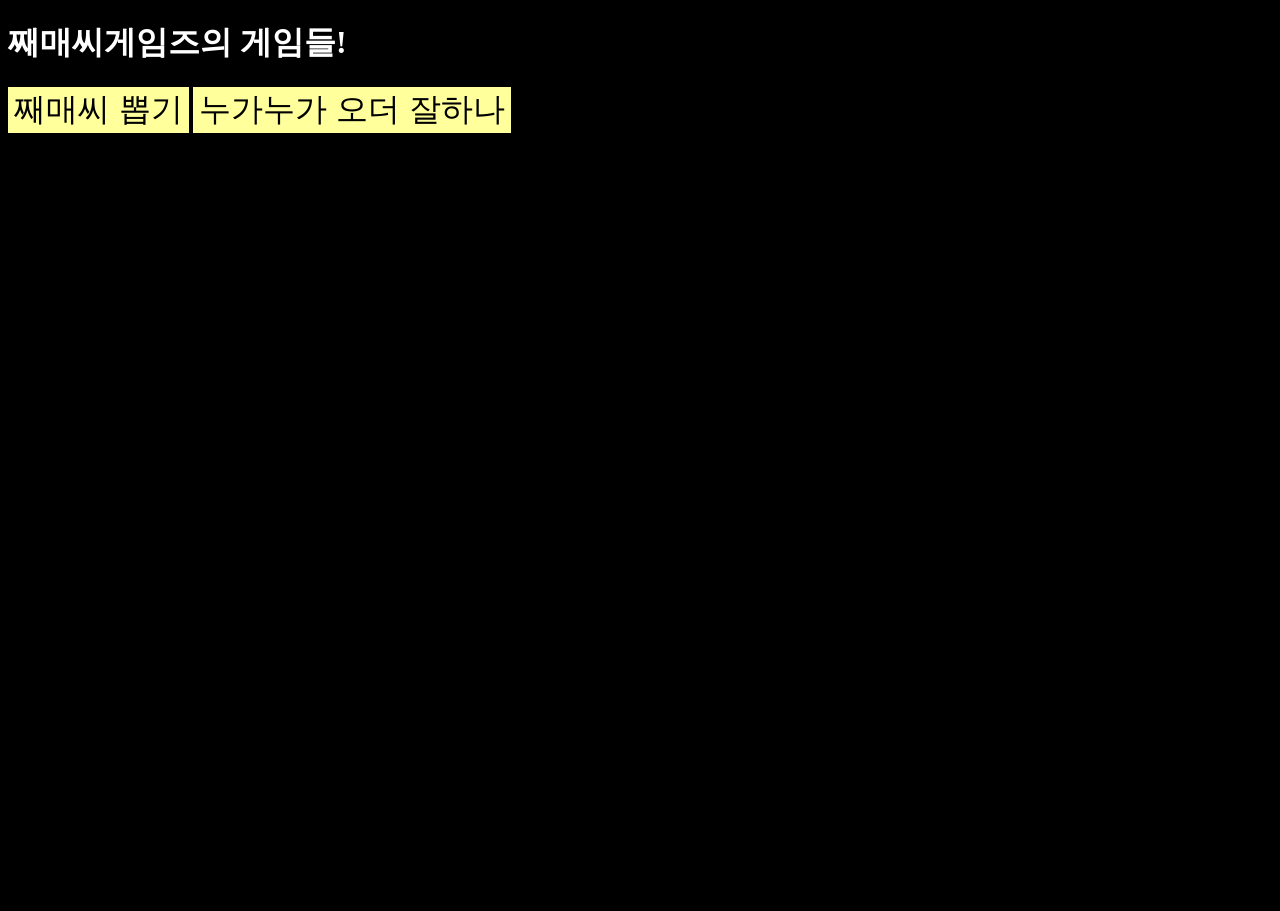
<file: index.html>
<!DOCTYPE html>
<html lang="ko">
<head>
    <meta charset="UTF-8">
    <meta name="viewport" content="width=device-width, initial-scale=1.0, maximum-scale=1.0, user-scalable=no">
    <title>째매미 게임즈</title>
    <style>
        body {
            height: 98dvh;
            background-color: black;
            color: white;
        }

        button {
            background-color: rgb(255, 255, 156);
            border: none;
            font-size: 200%;
        }

        button:active {
            background-color: yellow; 
        }
    </style>
</head>
<body>
    <h1>째매씨게임즈의 게임들!</h1>
    <div>
        <a href="./gacha/"><button>째매씨 뽑기</button></a>
        <a href="./guessKnave/"><button>누가누가 오더 잘하나</button></a>
    </div>
</body>
</html>
</file>
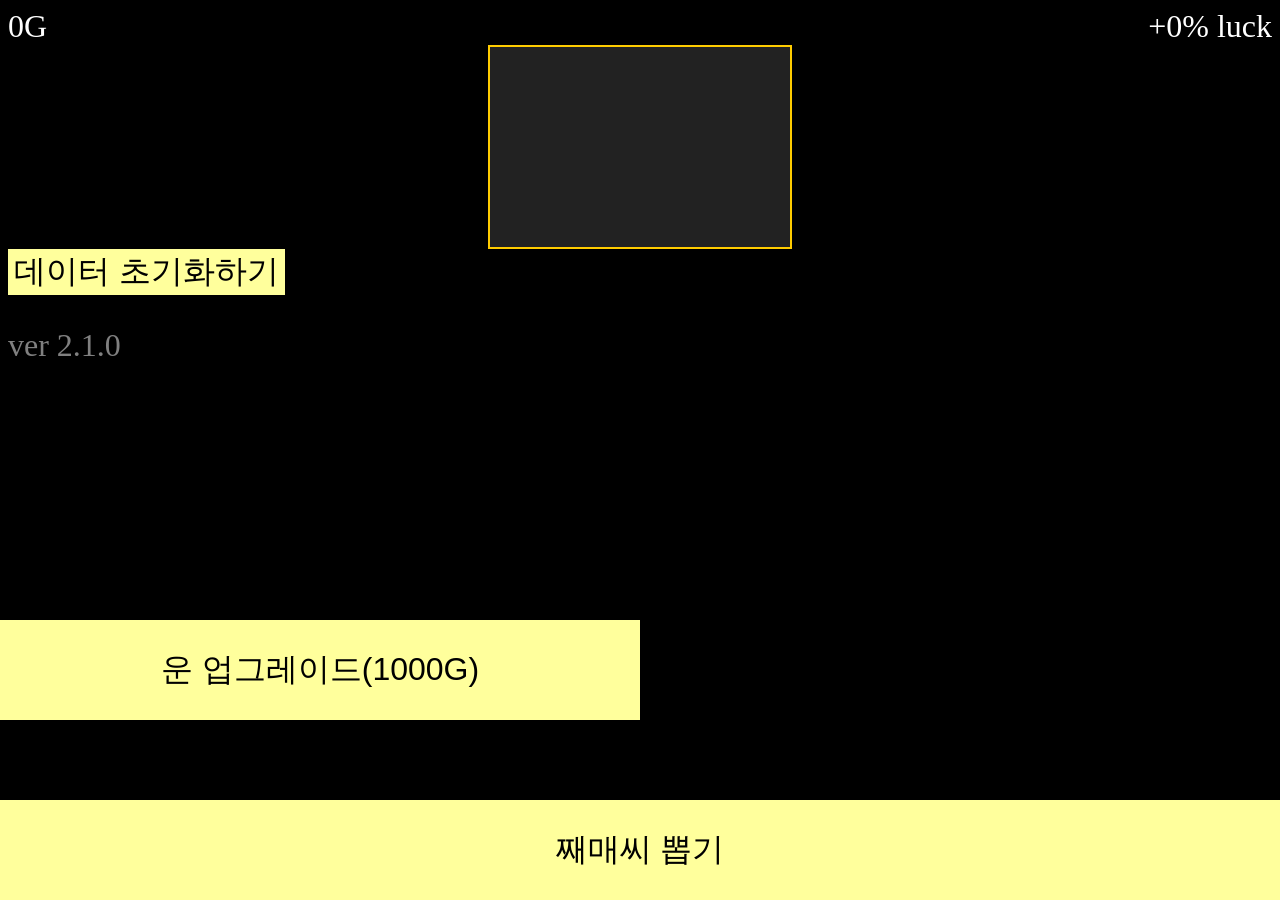
<file: gacha/index.html>
<!DOCTYPE html>
<html lang="ko">
<head>
    <meta charset="UTF-8">
    <meta name="viewport" content="width=device-width, initial-scale=1.0, maximum-scale=1.0, user-scalable=no">
    <title>째매씨 뽑기!</title>
    <link rel="stylesheet" href="mainStyle.css">
</head>
<body id="screen" style="background-color: black;">
    <div id="sees">
        <p class="see" id="see1">0G</p>
        <p class="see" id="see2">+0% luck</p>
    </div>
    <div id="resultdiv">
        <p id="chance"></p>
        <p id="result"></p>
    </div>
    <button onclick="confirmReset()">데이터 초기화하기</button>
    <button id="upgrade" class="repeat">운 업그레이드(0G)</button>
    
    <button id="get" class="repeat">째매씨 뽑기</button>

    <p style="font-size: 200%; color: gray;">ver 2.1.0</p>
    <script>
        const wait = (ms) => new Promise(resolve => setTimeout(resolve, ms));

        let gold = Number(localStorage.getItem('gold'));
        let luck = Number(localStorage.getItem('luck'));
        if(!gold){
            gold = 0;
        }
        if(!luck){
            luck = 0;
        }
        
        const btn1 = document.getElementById('get');
        const btn2 = document.getElementById('upgrade');
        const p1 = document.getElementById('result');
        const p2 = document.getElementById('chance');
        const see1 = document.getElementById('see1');
        const see2 = document.getElementById('see2');

        see1.textContent = `${gold}G`;
        see2.textContent = `+${luck}% luck`;
        btn2.textContent = `운 업그레이드(${(luck + 1) * 1000}G)`;

        function luckedRand(randN, maxN){
            var rand = Math.floor(Math.random() * maxN) + 1;

            if (rand <= (randN + luck)) {
                return true;
            } else {
                return false;
            }
        }

        btn1.addEventListener('click', async() => {
            btn1.className = 'repeat';


            if(luckedRand(50, 100)){
                if (luckedRand((1 * 100), (100000 * 100))) {
                    btn1.disabled = true;

                    void btn1.offsetWidth;
                    btn1.classList.add('cosmic-flash'); 
                    play2SecFadeOut("heaven.mp3")
                    await wait(500);
                    play2SecFadeOut("hell.mp3")

                    await wait(2500);

                    btn1.disabled = false;
                    p1.textContent = "우주의 째매씨";
                    p2.textContent = "1/10만";
                    gold += 100000000;
                } else if(luckedRand((1 * 100), (10000 * 100))) {
                    btn1.disabled = true;

                    void btn1.offsetWidth;
                    btn1.classList.add('god-flash'); 
                    play2SecFadeOut("heaven.mp3")

                    await wait(3000);

                    btn1.disabled = false;
                    p1.textContent = "신 째매씨";
                    p2.textContent = "1/10000";
                    gold += 10000000;
                } else if(luckedRand(4, 15540)) {
                    btn1.disabled = true;

                    void btn1.offsetWidth;
                    btn1.classList.add('heaven-flash'); 
                    play2SecFadeOut("heaven.mp3")

                    await wait(2500);

                    btn1.disabled = false;
                    p1.textContent = "대천사 째매씨";
                    p2.textContent = "1/7770";
                    gold += 77777;
                } else if(luckedRand(4, 8888)) {
                    btn1.disabled = true;

                    void btn1.offsetWidth;
                    btn1.classList.add('hell-flash'); 
                    play2SecFadeOut("hell.mp3")

                    await wait(2500);

                    btn1.disabled = false;
                    p1.textContent = "대악마 째매씨";
                    p2.textContent = "1/4444";
                    gold += 44444;
                } else if(luckedRand(100, 100000)) {
                    btn1.disabled = true;

                    void btn1.offsetWidth;
                    btn1.classList.add('success-flash');

                    await wait(1500);

                    btn1.disabled = false;
                    p1.textContent = "개커요 째매씨";
                    p2.textContent = "1/1000";
                    gold += 1000;
                } else if(luckedRand(100, 10000)) {
                    p1.textContent = "LARGE 째매씨";
                    p2.textContent = "1/100";
                    gold += 500;
                } else if(luckedRand(100, 1000)) {
                    p1.textContent = "BIG 째매씨";
                    p2.textContent = "1/10";
                    gold += 100;
                } else {
                    p1.textContent = "일반 째매씨";
                    p2.textContent = "업뎃마다바뀜";
                    gold += 10;
                }
                
            } else {
                p1.textContent = "꽝!";
                p2.textContent = "1/2";
                gold += 1;
            }
            see1.textContent = `${gold}G`;
            see2.textContent = `+${luck}% luck`;
        });

        btn2.addEventListener('click', async() => {
            var luckG = luck * 1000;
            var nextG = (luck + 1) * 1000;
            luckG = luck * 1000;
            nextG

            if(luckG > gold) {
                return;
            }

            luck += 1;
            gold -= luckG;

            btn2.textContent = `운 업그레이드(${nextG}G)`;
            see1.textContent = `${gold}G`;
            see2.textContent = `+${luck}% luck`;
        });

        function play2SecFadeOut(filePath) {
            const audio = new Audio(filePath);
            const fadeDuration = 2000; // 총 재생 및 페이드 아웃 시간 (2000ms = 2초)
            const stepTime = 50;       // 0.05초마다 볼륨 조절 (부드럽게 감소)
  
            audio.volume = 1.0;
            audio.play();

            const totalSteps = fadeDuration / stepTime; // 총 40단계에 걸쳐 줄어듬
            const volumeStep = 1.0 / totalSteps;        // 한 단계당 0.025씩 감소

            const fadeInterval = setInterval(() => {
                if (audio.volume > volumeStep) {
                    audio.volume -= volumeStep;
                } else {
                    clearInterval(fadeInterval);
                    audio.pause();
                }
            }, stepTime);
        }

        const saveData = () => {
            localStorage.setItem('gold', gold);
            localStorage.setItem('luck', luck);
        };

        // PC & 일반 브라우저
        window.addEventListener('beforeunload', saveData);

        // 모바일 Safari 및 백그라운드 전환 대응
        window.addEventListener('pagehide', saveData);

        function confirmReset() {
            // 선택창(확인/취소) 표시
            const isConfirmed = confirm("정말로 모든 데이터를 초기화하시겠습니까?\n이 작업은 복구할 수 없습니다.");

            // '확인(예)'을 누른 경우에만 실행
            if (isConfirmed) {
                gold = 0;
                luck = 0;
                localStorage.clear(); // 로컬스토리지 전체 삭제
                location.reload();    // 페이지 새로고침
            }
        }
    </script>
    <script>
        (function () {
            let timer = null;
            let interval = null;

            function start(e) {
                // 1. 클릭된 요소나 그 상위 요소 중 'repeat' 클래스를 가졌는지 확인
                const target = e.target.closest('.repeat');
                if (!target) return;

                if (e.type === 'touchstart') e.preventDefault();

                // 2. 누르는 즉시 첫 클릭 발생
                target.click();

                // 3. 0.25초 이상 꾹 누르고 있으면 0.1초(100ms)마다 연속 클릭
                timer = setTimeout(() => {
                    interval = setInterval(() => target.click(), 100);
                }, 250);
            }

            function stop() {
                clearTimeout(timer);
                clearInterval(interval);
            }

            document.addEventListener('touchstart', start, { passive: false });
            document.addEventListener('touchend', stop);
            document.addEventListener('touchcancel', stop);

            document.addEventListener('mousedown', start);
            document.addEventListener('mouseup', stop);
            document.addEventListener('mouseleave', stop);
        })();
    </script>
</body>
</html>
</file>
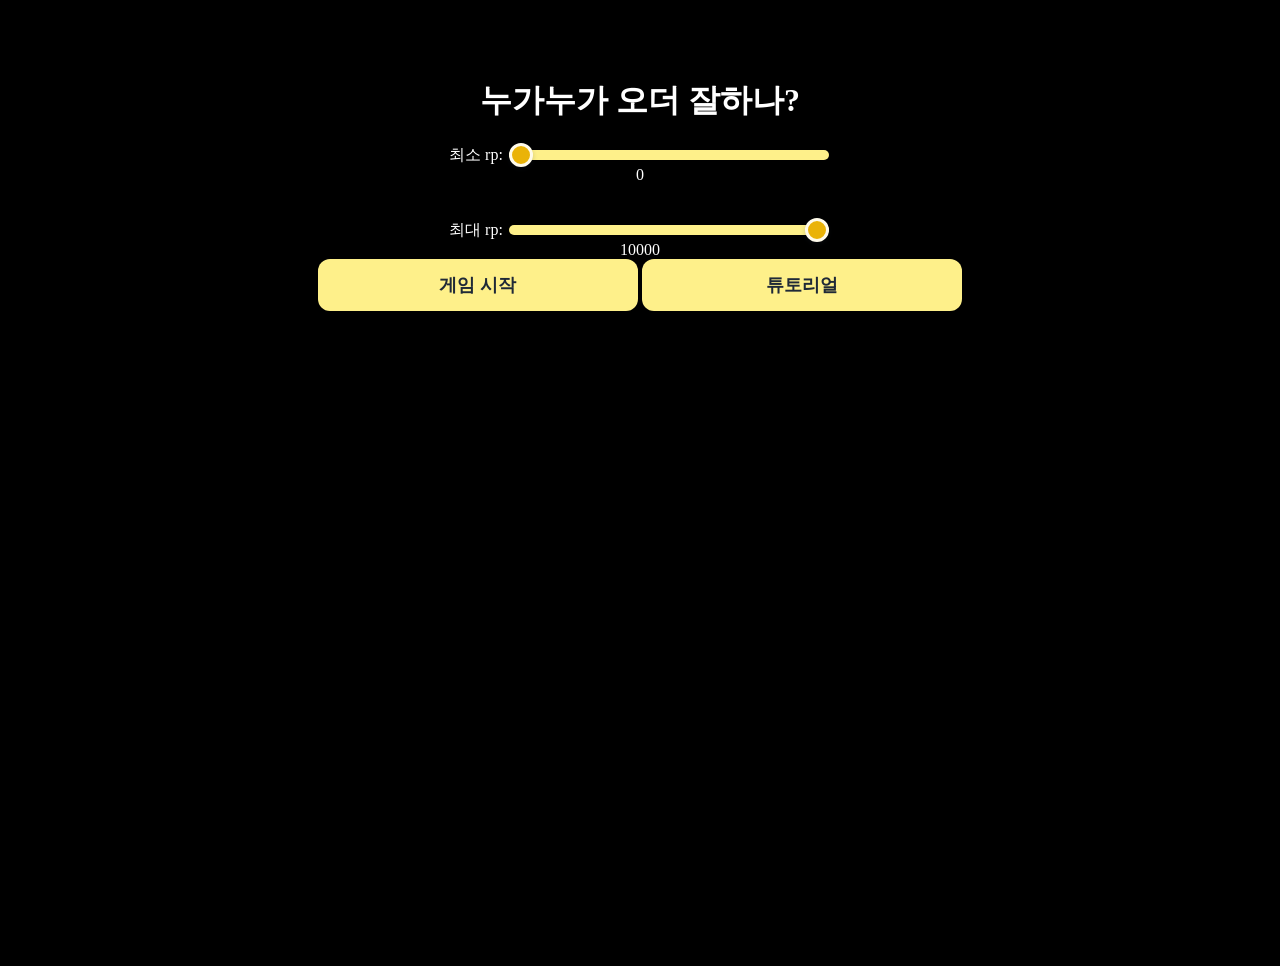
<file: guessKnave/index.html>
<!DOCTYPE html>
<html lang="ko">
<head>
    <meta name="viewport" content="width=device-width, initial-scale=1.0, maximum-scale=1.0, user-scalable=no">
    <title>누가누가 오더 잘하나</title>
    <link rel="stylesheet" href="index.css">
</head>
<body class="screen center">
    <div id="mainScene" class="scene active">
        <h1>누가누가 오더 잘하나?</h1>
        <label>최소 rp:</label>
        <input id="minin" type="range" min="0" max="10000" step="100" value="0" oninput="minout.value = this.value">
        <br>
        <output id="minout">0</output>
        <br><br><br>
        <label>최대 rp:</label>
        <input id="maxin" type="range" min="0" max="10000" step="100" value="10000" oninput="maxout.value = this.value">
        <br>
        <output id="maxout">10000</output>
        <br>
        <button id="startB">게임 시작</button>
        <button id="tutorialB">튜토리얼</button>
        <!--<div id="ingameReplay"></div>-->
    </div>
    <div id="tutorial" class="scene">
        <button id="returnB">돌아가기</button>
        <h1>튜 토 리 얼</h1>
        <p>- 말 그대로 악인 세마리 다맞추는 게임입니다.</p>
        <p>- 리플 나오는거 보고 맞추면 됩니다.</p>
        <p>- rp는 등록일 기준 가장 rp 낮은 유저 기준입니다.</p>
        <p>- 밀서와 누가 누구를 투표했는지, 찬반, 밤챗, 죽은애챗, 닉네임은 비공개 처리됩니다.</p>
    </div>
    <div id="ingameScene" class="scene">
        평알:
        <p id="rps">-</p>
        <div id="ingameReplay"></div>
        <div>
            <label><input type="checkbox" name="fruit" value="1"> 1픽</label>
            <label><input type="checkbox" name="fruit" value="2"> 2픽</label>
            <label><input type="checkbox" name="fruit" value="3"> 3픽</label>
            <label><input type="checkbox" name="fruit" value="4"> 4픽</label>
            <br>
            <label><input type="checkbox" name="fruit" value="5"> 5픽</label>
            <label><input type="checkbox" name="fruit" value="6"> 6픽</label>
            <label><input type="checkbox" name="fruit" value="7"> 7픽</label>
            <label><input type="checkbox" name="fruit" value="8"> 8픽</label>
        </div>
        <button id="endB">결과 보기</button>
    </div>
    <div id="end" class="scene">
        <h1 id="resulth">당신이 맞춘 악인 수는 -명입니다!</h1>
        <p id="resultp">악인은 -, -, -였어요!</p>
        <button id="return2B">메인으로 돌아가기</button>
    </div>
    <script>
        const cleanAllChat = (root = document) => {
    // 1. 플레이어 닉네임을 1픽~8픽으로 매핑
    const playerMap = new Map();

    root.querySelectorAll("#user-table .item .nick-name")
        .forEach((el, index) => {
            const nickname = el.textContent.trim();

            if (nickname && index < 8) {
                playerMap.set(nickname, `${index + 1}픽`);
            }
        });

    // 2. 일반 채팅 닉네임 변경
    root.querySelectorAll(".chat-data-container .nick-name")
        .forEach(el => {
            const nickname = el.textContent.trim();

            if (playerMap.has(nickname)) {
                el.textContent = playerMap.get(nickname);
            }
        });

    // 3. 밀서의 보내는 사람·받는 사람 닉네임 변경
    root.querySelectorAll(
        ".secret-letter .to, .secret-letter .from"
    ).forEach(el => {
        let text = el.textContent;

        for (const [nickname, pick] of playerMap) {
            text = text.replaceAll(nickname, pick);
        }

        el.textContent = text;
    });

    // 4. 마피아챗과 고스트챗 숨기기
    root.querySelectorAll(
        ".chat-bubble.MAFIACHAT, .chat-bubble.GHOSTCHAT"
    ).forEach(el => {
        const container = el.closest(".chat-data-container");

        (container || el).style.setProperty(
            "display",
            "none",
            "important"
        );
    });

    // 5. 밀서 숨기기
    root.querySelectorAll(
        ".secret-letter, .secret-letter-container, " +
        ".chat-bubble.SECRETLETTER"
    ).forEach(el => {
        el.style.setProperty("display", "none", "important");
    });

    root.querySelectorAll(".chat-data-container")
        .forEach(container => {
            if (/밀서/.test(container.innerText)) {
                container.style.setProperty(
                    "display",
                    "none",
                    "important"
                );
            }
        });

    // 6. 직업 아이콘과 프레임 이미지 숨기기
    root.querySelectorAll(".job-icon-img, .frame-img")
        .forEach(el => {
            el.style.setProperty("display", "none", "important");
        });

    // 7. 프로필 장식 제거
    root.querySelectorAll(".profile-container")
        .forEach(el => {
            el.style.setProperty("background", "none", "important");
            el.style.setProperty("border", "none", "important");
            el.style.setProperty("box-shadow", "none", "important");
        });

    // 8. 투표 찬성·반대 및 플레이어 간 투표 메시지 숨기기
    root.querySelectorAll(".system.center")
        .forEach(el => {
            const text = el.textContent.trim();

            if (
                /^\d+\s*님이 투표를 (?:찬성|반대)하였습니다\.?$/.test(text) ||
                /^\d+\s*님이 \d+\s*님에게 투표하였습니다\.?$/.test(text)
            ) {
                el.style.setProperty("display", "none", "important");
            }
        });

    // 9. 두 번째 살해 메시지부터 이후의 모든 메시지 숨기기
    const allMessages = Array.from(
        root.querySelectorAll(
            ".chat-data-container, .system.center"
        )
    );

    let murderCount = 0;
    let hideAfterSecondMurder = false;

    for (const el of allMessages) {
        const text = el.textContent.trim();

        const isMurderMessage =
            /^.+님이 살해당하였습니다\.?$/.test(text);

        if (isMurderMessage) {
            murderCount++;

            if (murderCount === 2) {
                hideAfterSecondMurder = true;
            }
        }

        if (hideAfterSecondMurder) {
            el.style.setProperty("display", "none", "important");
        }
    }
};
    </script>
    <script>
        const replayURL =
    "https://o2zj8uijbj.execute-api.ap-northeast-2.amazonaws.com/GetMafiaChat?id=e9305daf968ebb7adccb5614f49e42f3&lang=kr";
    </script>
    <script>
const WORKER_URL = 'https://mafia42.kholyy7.workers.dev';

// 리플레이 ID를 넣으면 자동으로 불러오기
async function loadReplay(replayId) {
    const replayBox = document.getElementById('ingameReplay');

    replayBox.innerHTML = '리플레이 불러오는 중...';

    try {
        const response = await fetch(
            `${WORKER_URL}/?id=${encodeURIComponent(replayId)}`
        );

        if (!response.ok) {
            throw new Error(`HTTP ${response.status}`);
        }

        const html = await response.text();

        // 리플레이 HTML 파싱
        const replayDoc = new DOMParser().parseFromString(html, 'text/html');

        // 기존에 만든 채팅 정리 함수가 있다면 실행
        cleanAllChat(replayDoc);

        // iframe을 만들어 ingameReplay 안에 표시
        const iframe = document.createElement('iframe');

        iframe.style.width = '100%';
        iframe.style.height = '700px';
        iframe.style.border = 'none';

        iframe.srcdoc = replayDoc.documentElement.outerHTML;

        replayBox.innerHTML = '';
        replayBox.appendChild(iframe);

    } catch (error) {
        console.error(error);
        replayBox.textContent = '리플레이를 불러오지 못했습니다.';
    }
}

// 사용 예시
// loadReplay('e9305daf968ebb7adccb5614f49e42f3');
    </script>
    <script>
        const mainScene = document.getElementById('mainScene');
        const minin = document.getElementById('minin');
        const maxin = document.getElementById('maxin');
        const startB = document.getElementById('startB');
        const tutorialB = document.getElementById('tutorialB');

        const tutorial = document.getElementById('tutorial');
        const returnB = document.getElementById('returnB');

        let randomItem;

        const ingameScene = document.getElementById('ingameScene');
        const rps = document.getElementById('rps');
        const endB = document.getElementById('endB');

        const end = document.getElementById('end');
        const resulth = document.getElementById('resulth');
        const resultp = document.getElementById('resultp');
        const return2B = document.getElementById('return2B');

        startB.addEventListener('click', async () => {
            const response = await fetch('./ids.json');
            
            const ids = await response.json();

            const randarr = ids.filter(item => item.rp >= minin.value && item.rp <= maxin.value);

            if (randarr.length > 0) {
                const randomIndex = Math.floor(Math.random() * randarr.length);
                randomItem = randarr[randomIndex];

                mainScene.classList.remove('active');
                ingameScene.classList.add('active');

                loadReplay(randomItem.id);
                rps.textContent = randomItem.rp;
            } else {
                alert('그 점수대 리플이 없어요.');
            }
        });
        tutorialB.addEventListener('click', () => {
            mainScene.classList.remove('active');
            tutorial.classList.add('active');
        });

        returnB.addEventListener('click', () => {
            mainScene.classList.add('active');
            tutorial.classList.remove('active');
        });

        function getSelected() {
  // 1. 체크된 체크박스만 선택
  const selectedCheckboxes = document.querySelectorAll('input[name="fruit"]:checked');
  
  const values = [];
  selectedCheckboxes.forEach((checkbox) => {
    values.push(checkbox.value);
  });

  return values;
}
        function countExactMatches(Aarr, Barr) {
            // item은 Aarr의 값, index는 현재 위치(0, 1, 2...)를 뜻합니다.
            return Aarr.filter((item, index) => item === Barr[index]).length;
        }

        endB.addEventListener('click', () => {
            if(getSelected().length === 3) {
                const selected = getSelected();

                ingameScene.classList.remove('active');
                end.classList.add('active');

                resulth.textContent = `당신이 맞춘 악인 수는 ${countExactMatches(randomItem.Knave, selected)}명입니다!`;
                resultp.textContent = `악인은 ${randomItem.Knave[0]}픽, ${randomItem.Knave[1]}픽, ${randomItem.Knave[2]}픽이였어요!`
            } else {
                alert('악인은 꼭 세 명만 선택해주세요!');
            }
        });
        return2B.addEventListener('click', () => {
            end.classList.remove('active');
            mainScene.classList.add('active');
        })
    </script>
</body>
</file>
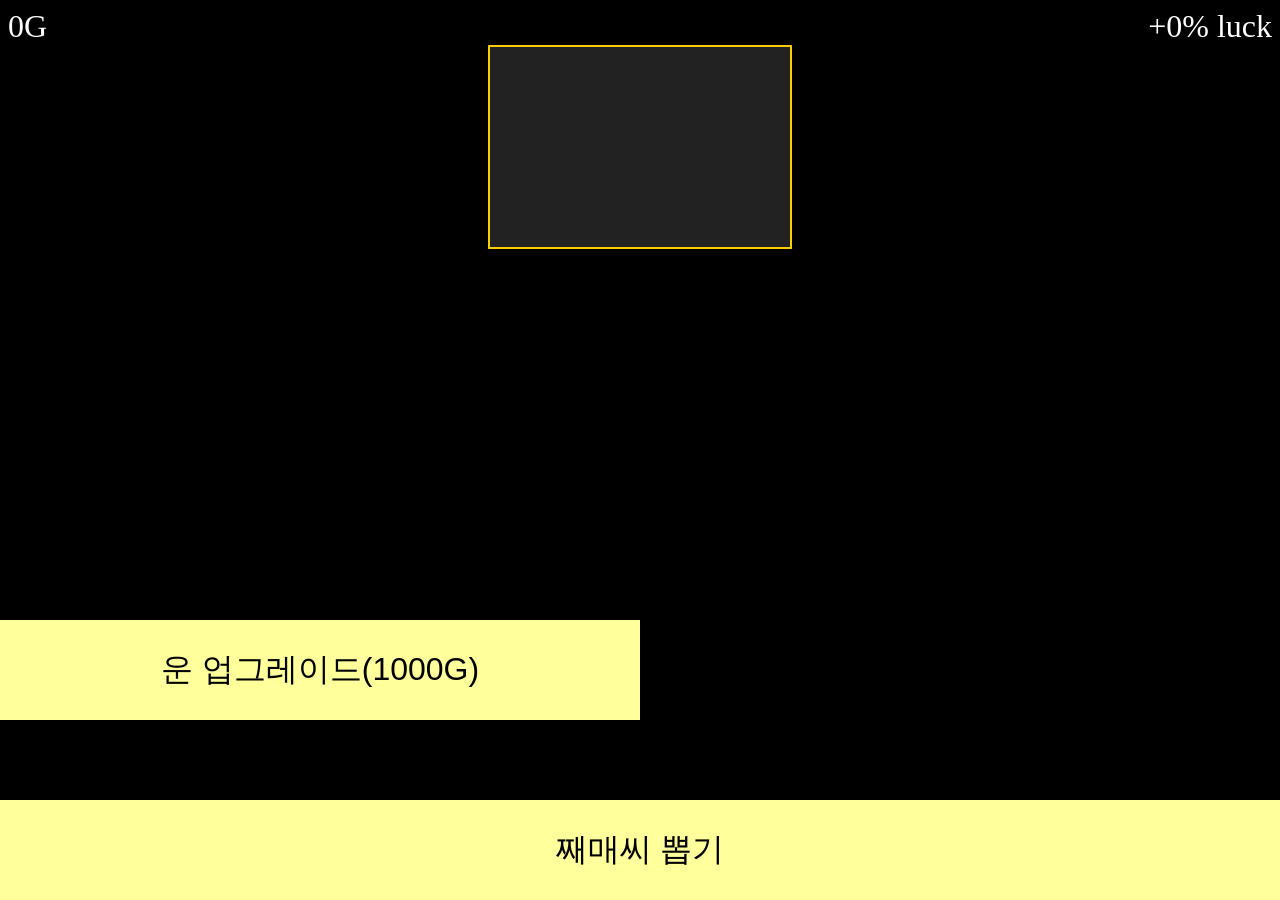
<file: main.html>
<!DOCTYPE html>
<html lang="ko">
<head>
    <meta charset="UTF-8">
    <meta name="viewport" content="width=device-width, initial-scale=1.0, maximum-scale=1.0, user-scalable=no">
    <title>째매씨 뽑기!</title>
    <link rel="stylesheet" href="mainStyle.css">
</head>
<body id="screen" style="background-color: black;">
    <div id="sees">
        <p class="see" id="see1">0G</p>
        <p class="see" id="see2">+0% luck</p>
    </div>
    <div id="resultdiv">
        <p id="chance"></p>
        <p id="result"></p>
    </div>
    <button id="upgrade">운 업그레이드(1000G)</button>
    
    <button id="get">째매씨 뽑기</button>
    <script>
        const wait = (ms) => new Promise(resolve => setTimeout(resolve, ms));

        let gold = 0;
        let luck = 0;
        const luckupgrade = [
            1000,
            1000,
            1000,
            1000,
            1000,
            2000,
            2000,
            2000,
            2000,
            2000,
            3000,
            3000,
            3000,
            3000,
            3000,
            4000,
            4000,
            4000,
            4000,
            4000,
            5000
        ]
        
        const btn1 = document.getElementById('get');
        const btn2 = document.getElementById('upgrade');
        const p1 = document.getElementById('result');
        const p2 = document.getElementById('chance');
        const see1 = document.getElementById('see1');
        const see2 = document.getElementById('see2');

        function luckedRand(randN, maxN){
            var rand = Math.floor(Math.random() * maxN) + 1;

            if (rand <= (randN + luck)) {
                return true;
            } else {
                return false;
            }
        }

        btn1.addEventListener('click', async() => {

            if(luckedRand(50, 100)){
                if(luckedRand(1, 3885)) {
                    btn1.disabled = true;

                    btn1.className = '';
                    void btn1.offsetWidth;
                    btn1.classList.add('heaven-flash'); 
                    play2SecFadeOut("heaven.mp3")

                    await wait(2500);

                    btn1.disabled = false;
                    p1.textContent = "대천사 째매씨";
                    p2.textContent = "1/7770";
                    gold += 7777;
                } else if(luckedRand(1, 2222)) {
                    btn1.disabled = true;

                    btn1.className = '';
                    void btn1.offsetWidth;
                    btn1.classList.add('hell-flash'); 
                    play2SecFadeOut("hell.mp3")

                    await wait(2500);

                    btn1.disabled = false;
                    p1.textContent = "대악마 째매씨";
                    p2.textContent = "1/4444";
                    gold += 4444;
                } else if(luckedRand(20, 100)) {
                    btn1.disabled = true;

                    btn1.className = '';
                    void btn1.offsetWidth;
                    btn1.classList.add('success-flash');

                    await wait(1500);

                    btn1.disabled = false;
                    p1.textContent = "BIG 째매씨";
                    p2.textContent = "1/10";
                    gold += 100;
                } else {
                    p1.textContent = "일반 째매씨";
                    p2.textContent = "2/5";
                    gold += 10;
                }
                
            } else {
                p1.textContent = "꽝!";
                p2.textContent = "1/2";
                gold += 1;
            }
            see1.textContent = `${gold}G`;
            see2.textContent = `+${luck}% luck`;
        });

        btn2.addEventListener('click', async() => {
            var luckG = 0;
            var nextG = 0;
            if (luckupgrade[luck] !== undefined) {
                luckG = luckupgrade[luck];
                nextG = luckupgrade[luck];
                if (!nextG) nextG = 5000;
            } else {
                luckG = 5000;
                nextG = 5000;
            }

            if(luckG > gold) {
                alert('골드가 부족합니다.');
                return;
            }

            luck += 1;
            gold -= luckG;

            btn2.textContent = `운 업그레이드(${nextG}G)`;
            see1.textContent = `${gold}G`;
            see2.textContent = `+${luck}% luck`;
        });

        function play2SecFadeOut(filePath) {
            const audio = new Audio(filePath);
            const fadeDuration = 2000; // 총 재생 및 페이드 아웃 시간 (2000ms = 2초)
            const stepTime = 50;       // 0.05초마다 볼륨 조절 (부드럽게 감소)
  
            audio.volume = 1.0;
            audio.play();

            const totalSteps = fadeDuration / stepTime; // 총 40단계에 걸쳐 줄어듬
            const volumeStep = 1.0 / totalSteps;        // 한 단계당 0.025씩 감소

            const fadeInterval = setInterval(() => {
                if (audio.volume > volumeStep) {
                    audio.volume -= volumeStep;
                } else {
                    clearInterval(fadeInterval);
                    audio.pause();
                }
            }, stepTime);
        }
    </script>
</body>
</html>
</file>
<file: gacha/mainStyle.css>
#screen {
    height: 98dvh;
}

button {
    background-color: rgb(255, 255, 156);
    border: none;
    font-size: 200%;
}

button:active {
  background-color: yellow; 
}

#get {
    position: fixed;
    bottom: 0px;
    left: 0px;

    width: 100%;
    height: 100px;
}

#upgrade {
    position: fixed;
    bottom: 20%;
    left: 0px;

    width: 50%;
    height: 100px;

    margin: auto;
}

.see {
    display: inline-block;
    position: relative;
    font-size: 200%;
    margin: 0px;

    color: white;
}

#sees {
    display: flex;
    justify-content: space-between;
    align-items: center;
}

#resultdiv {
    display: flex;           
    flex-direction: column;  
    justify-content: center; 
    align-items: center;

    width: 300px;
    height: 200px;
    margin: auto;
    border: 2px solid #ffcc00; 
    background-color: #222;

    font-size: 100%;
    color: white;
    text-align: center;
}

#result {
    font-size: 300%;
}
#chance {
    font-size: 150%;
}

.success-flash {
  animation: explodeFlash 1.5s ease-out forwards;
}

@keyframes explodeFlash {
  0% {
    /* 1. 누른 순간: 화면 전체가 눈부신 흰색+황금색 빛으로 가득 참 */
    box-shadow: inset 0 0 0 2000px #ffffff, 
                0 0 150px 2000px #fff8da;
    /* 화면 전체를 순간적으로 밝게 탠지션 (빛 번짐 극대화) */
    filter: brightness(2) saturate(1.5);
  }
  30% {
    /* 2. 0.12초 시점: 황금빛이 가장 강렬하게 이글거리는 단계 */
    box-shadow: inset 0 0 100px 2000px #ff9900, 
                0 0 200px 2000px #fff8da;
    filter: brightness(1.5);
  }
  100% {
    /* 3. 0.4초 끝: 빛이 완전히 사방으로 걷히며 투명해짐 */
    box-shadow: inset 0 0 0 0px transparent, 
                0 0 0 0px transparent;
    filter: brightness(1) saturate(1);
  }
}

.hell-flash {
  /* 2.5초 동안 아주 묵직하고 파괴적인 느낌으로 재생 */
  animation: hellExplosion 2.5s cubic-bezier(0.15, 0.85, 0.35, 1) forwards;
}

@keyframes hellExplosion {
  0% {
    /* 1. 누른 순간: 화면 전체가 순간적으로 칠흑 같은 암흑(지옥)으로 바뀜 */
    box-shadow: inset 0 0 0 2000px #000000;
    filter: brightness(0.5);
  }
  15% {
    /* 2. 폭발 시작: 검은 화면 중앙을 찢고 핏빛 섬광과 타오르는 마그마색이 화면을 덮음 */
    box-shadow: inset 0 0 150px 2000px #ff0033,
                0 0 300px 2000px #ff3300;
    filter: brightness(2) contrast(1.5) saturate(2);
  }
  40% {
    /* 3. 폭발 절정: 불길이 사방으로 번지며 진한 검보라색과 저주받은 주황빛이 이글거림 */
    box-shadow: inset 0 0 400px 2000px #1a0033,
                0 0 500px 2000px #ff5500;
    filter: brightness(1.3);
  }
  100% {
    /* 4. 잔상 종료: 연기가 걷히듯 투명해지며 원래 화면으로 복구 */
    box-shadow: inset 0 0 0 0px transparent,
                0 0 0 0px transparent;
    filter: brightness(1) contrast(1) saturate(1);
  }
}

.heaven-flash {
  /* 2.5초 동안 부드럽고 웅장하게 번져나가는 연출 */
  animation: heavenGlow 2.5s cubic-bezier(0.25, 1, 0.5, 1) forwards;
}

@keyframes heavenGlow {
  0% {
    /* 1. 누른 순간: 성스러운 백색 레이저가 화면 안팎을 가득 채움 */
    box-shadow: inset 0 0 0 2000px #ffffff,
                0 0 200px 2000px #ffffff;
    filter: brightness(2.5) blur(2px); /* 약간의 블러로 몽환적인 느낌 추가 */
  }
  25% {
    /* 2. 축복 단계: 빛이 부드러워지며 분홍빛과 하늘빛 오로라가 화면 전체에 감돎 */
    box-shadow: inset 0 0 300px 2000px #ffdef2,
                0 0 400px 2000px #d0e7ff;
    filter: brightness(1.5) blur(0px);
  }
  60% {
    /* 3. 잔상 유지: 은은한 샴페인 골드빛과 에메랄드빛이 감돌며 신비로운 분위기 유지 */
    box-shadow: inset 0 0 500px 2000px #fff9e6,
                0 0 600px 2000px #e1fff2;
    filter: brightness(1.2);
  }
  100% {
    /* 4. 정화 완료: 빛이 하늘로 승천하듯 사라지며 원상복구 */
    box-shadow: inset 0 0 0 0px transparent,
                0 0 0 0px transparent;
    filter: brightness(1);
  }
}

.god-flash {
  /* 3초 동안 거룩하고 웅장하게 화면 전체를 뒤덮으며 강림하는 연출 */
  animation: godDescending 3s cubic-bezier(0.1, 0.9, 0.2, 1) forwards;
}

@keyframes godDescending {
  0% {
    /* 1. 누른 순간: 강렬한 천상 레이저 백광이 화면을 집어삼킴 */
    box-shadow: inset 0 0 0 2000px #ffffff,
                0 0 500px 2000px #ffffff;
    filter: brightness(3.5) contrast(1.2) blur(3px);
  }
  15% {
    /* 2. 신의 강림: 순백의 빛 속에서 거대한 샴페인 골드빛과 찬란한 황금빛 오라가 터져나옴 */
    box-shadow: inset 0 0 300px 2000px #fffdf0,
                0 0 600px 2000px #ffe57f;
    filter: brightness(2.2) contrast(1.1) blur(1px);
  }
  45% {
    /* 3. 영광의 잔상: 신성한 빛이 퍼지며 눈부신 주황빛 은하수와 영롱한 백금색 빛이 소용돌이침 */
    box-shadow: inset 0 0 500px 2000px #fff8e1,
                0 0 800px 2000px #ffd54f;
    filter: brightness(1.6) blur(0px);
  }
  75% {
    /* 4. 은혜의 여운: 화면 가장자리에 거룩한 후광만 남으며 천천히 정화됨 */
    box-shadow: inset 0 0 600px 2000px #ffecb3,
                0 0 400px 2000px #ffffff;
    filter: brightness(1.2);
  }
  100% {
    /* 5. 완전히 소멸하며 원래 화면으로 복구 */
    box-shadow: inset 0 0 0 0px transparent,
                0 0 0 0px transparent;
    filter: brightness(1) contrast(1) blur(0px);
  }
}

.cosmic-flash {
  /* 3초 동안 신비롭고 거대한 우주 은하수가 퍼져나가는 연출 */
  animation: cosmicGlow 3s cubic-bezier(0.1, 0.85, 0.25, 1) forwards;
}

@keyframes cosmicGlow {
  0% {
    /* 1. 눌렀을 때: 깊고 어두운 심연의 우주가 순간적으로 지상을 덮음 */
    box-shadow: inset 0 0 0 2000px #03001e,
                0 0 300px 2000px #05002e;
    filter: brightness(0.6) contrast(1.4);
  }
  20% {
    /* 2. 초신성 폭발: 깊은 우주 한가운데서 네온 시안과 바이올렛 은하수 빛이 터져나옴 */
    box-shadow: inset 0 0 200px 2000px #7b2cbf,
                0 0 500px 2000px #00f5d4;
    filter: brightness(2.2) saturate(2.5) contrast(1.3) blur(2px);
  }
  50% {
    /* 3. 은하수 소용돌이: 딥 마젠타, 딥 블루, 코발트 광운이 이글거리며 우주 성운 형성 */
    box-shadow: inset 0 0 400px 2000px #3a0ca3,
                0 0 700px 2000px #4cc9f0;
    filter: brightness(1.6) saturate(2) blur(1px);
  }
  75% {
    /* 4. 별빛 여운: 은은하게 반짝이는 몽환적인 핑크/자수정빛 오로라 잔상 */
    box-shadow: inset 0 0 600px 2000px #240046,
                0 0 500px 2000px #ff007f;
    filter: brightness(1.2) saturate(1.5);
  }
  100% {
    /* 5. 잔상 소멸: 성운의 정적 속에 빛이 수놓아지듯 투명해지며 복구 */
    box-shadow: inset 0 0 0 0px transparent,
                0 0 0 0px transparent;
    filter: brightness(1) contrast(1) saturate(1) blur(0px);
  }
}

.hidden {
  display: none !important; /* 화면에서 아예 공간까지 안 보이게 삭제 */
}
</file>
<file: guessKnave/index.css>
.screen {
    background-color: black;
    color: white;
}

.center {
    text-align: center;
}

select {
    /* 기본 브라우저 내장 화살표 스타일 제거 (커스텀 디자인을 위해 필수) */
    -webkit-appearance: none;
    -moz-appearance: none;
    appearance: none;

    /* 1. 배경색 및 글자색: 버튼과 통일감을 주는 파스텔톤 황금색과 다크 그레이 조합 */
    background-color: #FEF08A;
    color: #1F2937;
    
    /* 2. 테두리 및 둥글기: 모서리를 부드럽게 라운딩 처리 */
    border: none;
    border-radius: 12px;
    
    /* 3. 폰트 및 모바일 터치 영역: 글자를 선명하게 하고 터치하기 편하도록 여백 확보 */
    font-size: 18px;
    font-weight: 600;
    /* 오른쪽에 커스텀 화살표가 들어갈 공간(48px)을 확보하기 위해 패딩 조절 */
    padding: 14px 48px 14px 28px; 
    
    /* 4. 모바일 최적화 및 애니메이션 */
    width: 100%;             /* 부모 너비에 맞게 꽉 차는 모바일 표준 스타일 */
    max-width: 320px;        /* 버튼과 동일하게 최대 너비 제한 */
    cursor: pointer;
    transition: all 0.2s ease;
    
    /* 5. 커스텀 화살표 아이콘 넣기 (우측 정렬된 깔끔한 V자 화살표) */
    background-image: url("data:image/svg+xml,%3Csvg xmlns='http://w3.org' fill='none' viewBox='0 0 24 24' stroke='%231F2937'%3E%3Cpath stroke-linecap='round' stroke-linejoin='round' stroke-width='2.5' d='M19 9l-7 7-7-7'/%3E%3C/svg%3E");
    background-repeat: no-repeat;
    background-position: right 20px center; /* 오른쪽에서 20px 떨어진 가운데 정렬 */
    background-size: 16px;                  /* 화살표 크기 */

    /* 6. 모바일 웹킷 탭 하이라이트 제거 */
    -webkit-tap-highlight-color: transparent;
}

/* 선택창을 눌렀을 때 (포커스 상태) */
select:focus {
    outline: none;
    background-color: #FDE047; /* 살짝 더 진한 노란색으로 자연스럽게 전환 */
    box-shadow: 0 0 0 3px rgba(253, 224, 71, 0.4); /* 부드러운 포커스 링 추가 */
}


/* Range 슬라이더 기본 스타일 */
input[type="range"] {
    -webkit-appearance: none;
    appearance: none;

    width: 100%;
    max-width: 320px;
    height: 10px;

    background: #FEF08A;
    border: none;
    border-radius: 999px;

    outline: none;
    cursor: pointer;

    transition: all 0.2s ease;
    -webkit-tap-highlight-color: transparent;
}

/* Chrome, Edge, Safari - 슬라이더 손잡이 */
input[type="range"]::-webkit-slider-thumb {
    -webkit-appearance: none;
    appearance: none;

    width: 24px;
    height: 24px;

    background: #EAB308;
    border: 3px solid #FFFBEB;
    border-radius: 50%;

    box-shadow: 0 2px 5px rgba(31, 41, 55, 0.2);

    cursor: grab;
    transition: all 0.2s ease;
}

input[type="range"]::-webkit-slider-thumb:active {
    cursor: grabbing;
    transform: scale(1.1);
}

/* Firefox - 슬라이더 손잡이 */
input[type="range"]::-moz-range-thumb {
    width: 24px;
    height: 24px;

    background: #EAB308;
    border: 3px solid #FFFBEB;
    border-radius: 50%;

    box-shadow: 0 2px 5px rgba(31, 41, 55, 0.2);

    cursor: grab;
    transition: all 0.2s ease;
}

input[type="range"]::-moz-range-thumb:active {
    cursor: grabbing;
    transform: scale(1.1);
}

/* Firefox - 트랙 */
input[type="range"]::-moz-range-track {
    height: 10px;
    background: #FEF08A;
    border-radius: 999px;
}

/* 포커스 상태 */
input[type="range"]:focus {
    background: #FDE047;
    box-shadow: 0 0 0 3px rgba(253, 224, 71, 0.4);
}

/* 마우스 오버 */
input[type="range"]:hover::-webkit-slider-thumb {
    background: #FACC15;
}

input[type="range"]:hover::-moz-range-thumb {
    background: #FACC15;
}

input[type="text"] {
    /* 1. 배경색 및 글자색: 눈이 편안한 아이보리/연한 베이지 배경과 고급스러운 다크 그레이 조합 */
    background-color: #FFFBEB; /* 황금빛 버튼과 어울리는 은은한 웜톤 배경 */
    color: #1F2937;
    
    /* 2. 테두리 및 둥글기: 부드러운 골드톤 테두리와 넉넉한 둥글기 */
    border: 1.5px solid #FDE047;
    border-radius: 12px;
    
    /* 3. 폰트 및 패딩: 입력하기 편한 폰트 사이즈와 충분한 터치/입력 여백 */
    font-size: 18px;
    font-weight: 500;
    padding: 14px 18px;
    
    /* 4. 크기 및 모바일 최적화 */
    width: 100%;            /* 부모 너비에 맞게 꽉 차는 스타일 */
    max-width: 320px;       /* 너무 퍼지지 않도록 최대 너비 제한 */
    outline: none;          /* 브라우저 기본 포커스 라인 제거 (아래 커스텀으로 대체) */
    transition: all 0.2s ease; /* 포커스나 상태 전환 시 부드러운 효과 */
    
    /* 5. 모바일 웹킷 탭 하이라이트 제거 */
    -webkit-tap-highlight-color: transparent;
}

/* 플레이스홀더(안내 텍스트) 스타일 */
input[type="text"]::placeholder {
    color: #9CA3AF;
    font-weight: 400;
}

/* 입력창을 터치하거나 클릭하여 포커스되었을 때 */
input[type="text"]:focus {
    background-color: #FFFFFF; /* 포커스 시 깔끔하게 흰색으로 전환 */
    border-color: #EAB308;     /* 더 진하고 선명한 골드 색상으로 강조 */
    box-shadow: 0 0 0 3px rgba(254, 240, 138, 0.4); /* 은은한 노란빛 외곽광(Glow) 효과 */
    transform: scale(1.01);    /* 살짝 커지는 미세한 인터랙션 */
}

button {
    /* 1. 배경색 및 글자색: 눈이 편안한 파스텔톤 황금색과 고급스러운 다크 그레이 조합 */
    background-color: #FEF08A;
    color: #1F2937;
    
    /* 2. 테두리 및 둥글기: 테두리는 없애고 모서리를 둥글게 만들어 부드러운 느낌 제공 */
    border: none;
    border-radius: 12px;
    
    /* 3. 폰트 및 모바일 터치 영역: 굵기를 키워 가독성을 높이고, 충분한 여백으로 터치 오류 방지 */
    font-size: 18px;
    font-weight: 600;
    padding: 14px 28px;
    
    /* 4. 모바일 최적화 및 애니메이션 */
    width: 100%;             /* 부모 너비에 맞게 꽉 차는 모바일 표준 스타일 (원치 않으면 제거 가능) */
    max-width: 320px;        /* 너무 퍼지지 않도록 최대 너비 제한 */
    cursor: pointer;
    transition: all 0.2s ease; /* 누를 때 부드럽게 바뀌는 효과 */
    
    /* 5. 모바일 웹킷 탭 하이라이트 제거 (터치 시 생기는 파란 박스 방지) */
    -webkit-tap-highlight-color: transparent;
}

/* 터치했을 때 (모바일 active 상태) */
button:active {
    background-color: #FDE047; /* 살짝 더 진한 노란색으로 자연스럽게 전환 */
    transform: scale(0.96);     /* 버튼이 살짝 눌리는 듯한 입체감(피드백) 부여 */
}


/* 체크박스 기본 스타일 */
input[type="checkbox"] {
    /* 기본 브라우저 체크박스 제거 */
    -webkit-appearance: none;
    -moz-appearance: none;
    appearance: none;

    /* 크기 */
    width: 24px;
    height: 24px;
    min-width: 24px;

    /* 색상 및 모양 */
    background-color: #FFFBEB;
    border: 2px solid #FDE047;
    border-radius: 7px;

    /* 체크 표시 정렬 */
    display: inline-grid;
    place-content: center;

    /* 인터랙션 */
    cursor: pointer;
    transition: all 0.2s ease;
    -webkit-tap-highlight-color: transparent;

    /* 기본 여백 제거 */
    margin: 0;
}

/* 체크 표시 */
input[type="checkbox"]::before {
    content: "";

    width: 6px;
    height: 12px;

    border: solid #1F2937;
    border-width: 0 3px 3px 0;

    transform: rotate(45deg) scale(0);
    transform-origin: center;

    transition: transform 0.15s ease;
}

/* 체크했을 때 */
input[type="checkbox"]:checked {
    background-color: #FEF08A;
    border-color: #EAB308;
}

/* 체크 표시 나타내기 */
input[type="checkbox"]:checked::before {
    transform: rotate(45deg) scale(1);
}

/* 마우스 오버 */
input[type="checkbox"]:hover {
    border-color: #EAB308;
    background-color: #FEF08A;
}

/* 클릭했을 때 */
input[type="checkbox"]:active {
    transform: scale(0.9);
}

/* 포커스 상태 */
input[type="checkbox"]:focus-visible {
    outline: none;
    box-shadow: 0 0 0 3px rgba(253, 224, 71, 0.4);
}

/* 비활성화 상태 */
input[type="checkbox"]:disabled {
    opacity: 0.5;
    cursor: not-allowed;
}


.scene {
  display: none; 
  width: 100%;
  height: 100vh;
  text-align: center;
  padding-top: 50px;
}

/* active 클래스가 붙은 장면만 화면에 표시 */
.scene.active {
  display: block;
}

.job-icon-img{
    display:none !important;
}
</file>
<file: mainStyle.css>
#screen {
    height: 98dvh;
}

button {
    background-color: rgb(255, 255, 156);
    border: none;
    font-size: 200%;
}

button:active {
  background-color: yellow; 
}

#get {
    position: fixed;
    bottom: 0px;
    left: 0px;

    width: 100%;
    height: 100px;
}

#upgrade {
    position: fixed;
    bottom: 20%;
    left: 0px;

    width: 50%;
    height: 100px;

    margin: auto;
}

.see {
    display: inline-block;
    position: relative;
    font-size: 200%;
    margin: 0px;

    color: white;
}

#sees {
    display: flex;
    justify-content: space-between;
    align-items: center;
}

#resultdiv {
    display: flex;           
    flex-direction: column;  
    justify-content: center; 
    align-items: center;

    width: 300px;
    height: 200px;
    margin: auto;
    border: 2px solid #ffcc00; 
    background-color: #222;

    font-size: 100%;
    color: white;
    text-align: center;
}

#result {
    font-size: 300%;
}
#chance {
    font-size: 150%;
}

.success-flash {
  animation: explodeFlash 1.5s ease-out forwards;
}

@keyframes explodeFlash {
  0% {
    /* 1. 누른 순간: 화면 전체가 눈부신 흰색+황금색 빛으로 가득 참 */
    box-shadow: inset 0 0 0 2000px #ffffff, 
                0 0 150px 2000px #fff8da;
    /* 화면 전체를 순간적으로 밝게 탠지션 (빛 번짐 극대화) */
    filter: brightness(2) saturate(1.5);
  }
  30% {
    /* 2. 0.12초 시점: 황금빛이 가장 강렬하게 이글거리는 단계 */
    box-shadow: inset 0 0 100px 2000px #ff9900, 
                0 0 200px 2000px #fff8da;
    filter: brightness(1.5);
  }
  100% {
    /* 3. 0.4초 끝: 빛이 완전히 사방으로 걷히며 투명해짐 */
    box-shadow: inset 0 0 0 0px transparent, 
                0 0 0 0px transparent;
    filter: brightness(1) saturate(1);
  }
}

.hell-flash {
  /* 2.5초 동안 아주 묵직하고 파괴적인 느낌으로 재생 */
  animation: hellExplosion 2.5s cubic-bezier(0.15, 0.85, 0.35, 1) forwards;
}

@keyframes hellExplosion {
  0% {
    /* 1. 누른 순간: 화면 전체가 순간적으로 칠흑 같은 암흑(지옥)으로 바뀜 */
    box-shadow: inset 0 0 0 2000px #000000;
    filter: brightness(0.5);
  }
  15% {
    /* 2. 폭발 시작: 검은 화면 중앙을 찢고 핏빛 섬광과 타오르는 마그마색이 화면을 덮음 */
    box-shadow: inset 0 0 150px 2000px #ff0033,
                0 0 300px 2000px #ff3300;
    filter: brightness(2) contrast(1.5) saturate(2);
  }
  40% {
    /* 3. 폭발 절정: 불길이 사방으로 번지며 진한 검보라색과 저주받은 주황빛이 이글거림 */
    box-shadow: inset 0 0 400px 2000px #1a0033,
                0 0 500px 2000px #ff5500;
    filter: brightness(1.3);
  }
  100% {
    /* 4. 잔상 종료: 연기가 걷히듯 투명해지며 원래 화면으로 복구 */
    box-shadow: inset 0 0 0 0px transparent,
                0 0 0 0px transparent;
    filter: brightness(1) contrast(1) saturate(1);
  }
}

.heaven-flash {
  /* 2.5초 동안 부드럽고 웅장하게 번져나가는 연출 */
  animation: heavenGlow 2.5s cubic-bezier(0.25, 1, 0.5, 1) forwards;
}

@keyframes heavenGlow {
  0% {
    /* 1. 누른 순간: 성스러운 백색 레이저가 화면 안팎을 가득 채움 */
    box-shadow: inset 0 0 0 2000px #ffffff,
                0 0 200px 2000px #ffffff;
    filter: brightness(2.5) blur(2px); /* 약간의 블러로 몽환적인 느낌 추가 */
  }
  25% {
    /* 2. 축복 단계: 빛이 부드러워지며 분홍빛과 하늘빛 오로라가 화면 전체에 감돎 */
    box-shadow: inset 0 0 300px 2000px #ffdef2,
                0 0 400px 2000px #d0e7ff;
    filter: brightness(1.5) blur(0px);
  }
  60% {
    /* 3. 잔상 유지: 은은한 샴페인 골드빛과 에메랄드빛이 감돌며 신비로운 분위기 유지 */
    box-shadow: inset 0 0 500px 2000px #fff9e6,
                0 0 600px 2000px #e1fff2;
    filter: brightness(1.2);
  }
  100% {
    /* 4. 정화 완료: 빛이 하늘로 승천하듯 사라지며 원상복구 */
    box-shadow: inset 0 0 0 0px transparent,
                0 0 0 0px transparent;
    filter: brightness(1);
  }
}

.god-flash {
  /* 3초 동안 거룩하고 웅장하게 화면 전체를 뒤덮으며 강림하는 연출 */
  animation: godDescending 3s cubic-bezier(0.1, 0.9, 0.2, 1) forwards;
}

@keyframes godDescending {
  0% {
    /* 1. 누른 순간: 강렬한 천상 레이저 백광이 화면을 집어삼킴 */
    box-shadow: inset 0 0 0 2000px #ffffff,
                0 0 500px 2000px #ffffff;
    filter: brightness(3.5) contrast(1.2) blur(3px);
  }
  15% {
    /* 2. 신의 강림: 순백의 빛 속에서 거대한 샴페인 골드빛과 찬란한 황금빛 오라가 터져나옴 */
    box-shadow: inset 0 0 300px 2000px #fffdf0,
                0 0 600px 2000px #ffe57f;
    filter: brightness(2.2) contrast(1.1) blur(1px);
  }
  45% {
    /* 3. 영광의 잔상: 신성한 빛이 퍼지며 눈부신 주황빛 은하수와 영롱한 백금색 빛이 소용돌이침 */
    box-shadow: inset 0 0 500px 2000px #fff8e1,
                0 0 800px 2000px #ffd54f;
    filter: brightness(1.6) blur(0px);
  }
  75% {
    /* 4. 은혜의 여운: 화면 가장자리에 거룩한 후광만 남으며 천천히 정화됨 */
    box-shadow: inset 0 0 600px 2000px #ffecb3,
                0 0 400px 2000px #ffffff;
    filter: brightness(1.2);
  }
  100% {
    /* 5. 완전히 소멸하며 원래 화면으로 복구 */
    box-shadow: inset 0 0 0 0px transparent,
                0 0 0 0px transparent;
    filter: brightness(1) contrast(1) blur(0px);
  }
}

.cosmic-flash {
  /* 3초 동안 신비롭고 거대한 우주 은하수가 퍼져나가는 연출 */
  animation: cosmicGlow 3s cubic-bezier(0.1, 0.85, 0.25, 1) forwards;
}

@keyframes cosmicGlow {
  0% {
    /* 1. 눌렀을 때: 깊고 어두운 심연의 우주가 순간적으로 지상을 덮음 */
    box-shadow: inset 0 0 0 2000px #03001e,
                0 0 300px 2000px #05002e;
    filter: brightness(0.6) contrast(1.4);
  }
  20% {
    /* 2. 초신성 폭발: 깊은 우주 한가운데서 네온 시안과 바이올렛 은하수 빛이 터져나옴 */
    box-shadow: inset 0 0 200px 2000px #7b2cbf,
                0 0 500px 2000px #00f5d4;
    filter: brightness(2.2) saturate(2.5) contrast(1.3) blur(2px);
  }
  50% {
    /* 3. 은하수 소용돌이: 딥 마젠타, 딥 블루, 코발트 광운이 이글거리며 우주 성운 형성 */
    box-shadow: inset 0 0 400px 2000px #3a0ca3,
                0 0 700px 2000px #4cc9f0;
    filter: brightness(1.6) saturate(2) blur(1px);
  }
  75% {
    /* 4. 별빛 여운: 은은하게 반짝이는 몽환적인 핑크/자수정빛 오로라 잔상 */
    box-shadow: inset 0 0 600px 2000px #240046,
                0 0 500px 2000px #ff007f;
    filter: brightness(1.2) saturate(1.5);
  }
  100% {
    /* 5. 잔상 소멸: 성운의 정적 속에 빛이 수놓아지듯 투명해지며 복구 */
    box-shadow: inset 0 0 0 0px transparent,
                0 0 0 0px transparent;
    filter: brightness(1) contrast(1) saturate(1) blur(0px);
  }
}

.hidden {
  display: none !important; /* 화면에서 아예 공간까지 안 보이게 삭제 */
}
</file>
